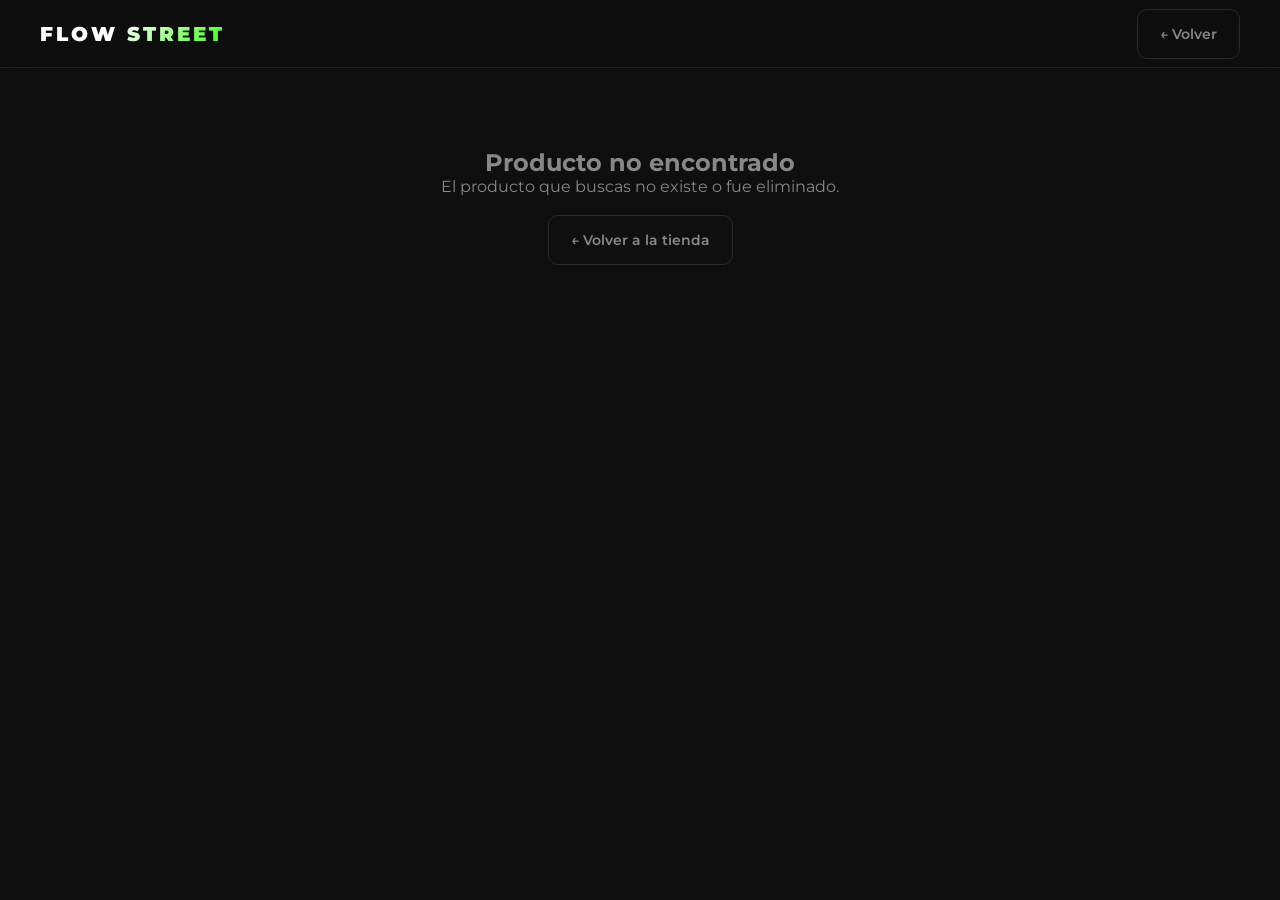
<file: Proyecto_E-commerce_LealAlberth/product-detail.html>
<!DOCTYPE html>
<html lang="es">
<head>
  <meta charset="UTF-8">
  <meta name="viewport" content="width=device-width, initial-scale=1.0">
  <title>Detalle del Producto — Flow Street</title>
  <link rel="preconnect" href="https://fonts.googleapis.com">
  <link rel="preconnect" href="https://fonts.gstatic.com" crossorigin>
  <link href="https://fonts.googleapis.com/css2?family=Montserrat:wght@400;500;600;700;800;900&display=swap" rel="stylesheet">
  <link rel="stylesheet" href="./css/product-detail.css">
  <link rel="stylesheet" href="./css/responsive.css">
</head>
<body>

  <header class="navbar">
    <h1 class="logo">Flow Street</h1>
    <button class="btn-back" onclick="history.back()">← Volver</button>
  </header>

  <div id="detailRoot"></div>

  <div id="toastContainer"></div>

  <script src="./js/toast.js"></script>
  <script src="./js/product-detail.js"></script>

</body>
</html>
</file>
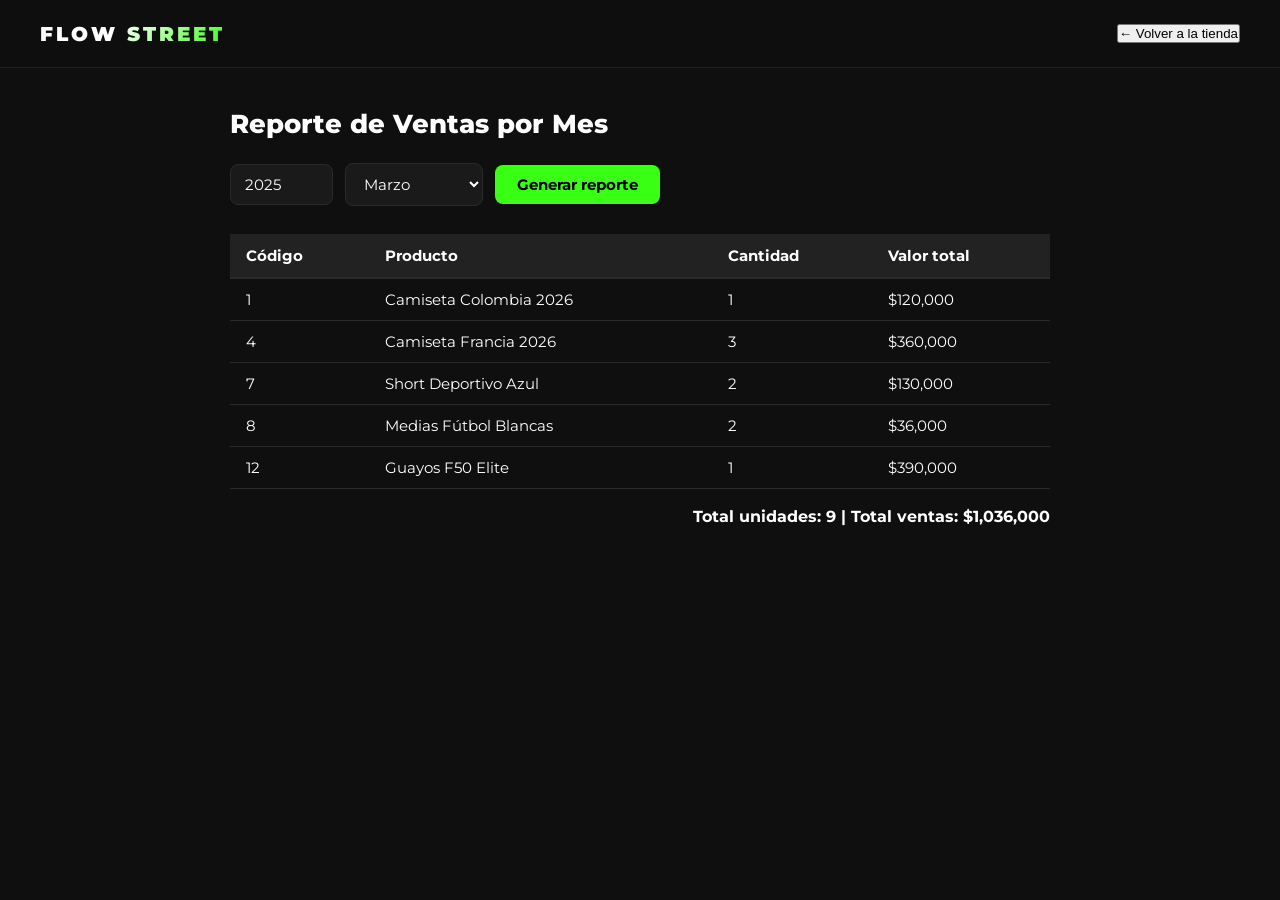
<file: Proyecto_E-commerce_LealAlberth/test/sales-report.html>
<!DOCTYPE html>
<html lang="es">
<head>
  <meta charset="UTF-8">
  <meta name="viewport" content="width=device-width, initial-scale=1.0">
  <title>Reporte de Ventas — Flow Street</title>
  <link rel="preconnect" href="https://fonts.googleapis.com">
  <link rel="preconnect" href="https://fonts.gstatic.com" crossorigin>
  <link href="https://fonts.googleapis.com/css2?family=Montserrat:wght@400;500;600;700;800;900&display=swap" rel="stylesheet">
  <link rel="stylesheet" href="../css/styles.css">
  <link rel="stylesheet" href="../css/responsive.css">
  <link rel="stylesheet" href="./sales-report.css">
</head>
<body>

  <header class="navbar">
    <h1 class="logo">Flow Street</h1>
    <button class="btn-back" onclick="location.href='../index.html'">← Volver a la tienda</button>
  </header>

  <div class="report-wrapper">
    <h2>Reporte de Ventas por Mes</h2>

    <div class="report-filters">
      <input type="number" id="reportYear" placeholder="Año" value="2025" min="2020" max="2099">
      <select id="reportMonth">
        <option value="1">Enero</option>
        <option value="2">Febrero</option>
        <option value="3" selected>Marzo</option>
        <option value="4">Abril</option>
        <option value="5">Mayo</option>
        <option value="6">Junio</option>
        <option value="7">Julio</option>
        <option value="8">Agosto</option>
        <option value="9">Septiembre</option>
        <option value="10">Octubre</option>
        <option value="11">Noviembre</option>
        <option value="12">Diciembre</option>
      </select>
      <button onclick="generateReport()">Generar reporte</button>
    </div>

    <div class="report-table-wrap">
      <table class="report-table">
        <thead>
          <tr>
            <th>Código</th>
            <th>Producto</th>
            <th>Cantidad</th>
            <th>Valor total</th>
          </tr>
        </thead>
        <tbody id="reportBody"></tbody>
      </table>
    </div>

    <p class="report-summary" id="reportSummary"></p>
  </div>

  <script src="../js/seed.js"></script>
  <script src="./sales-report.js"></script>
  <script>generateReport();</script>

</body>
</html>
</file>
<file: Proyecto_E-commerce_LealAlberth/css/product-detail.css>
@import url('https://fonts.googleapis.com/css2?family=Montserrat:wght@400;500;600;700;800;900&display=swap');

:root {
  --bg:        #0f0f0f;
  --surface:   #1a1a1a;
  --surface2:  #222;
  --border:    #2a2a2a;
  --text:      #ffffff;
  --muted:     #888;
  --accent:    #39ff14;
  --transition: 0.25s cubic-bezier(.4,0,.2,1);
}

* { margin: 0; padding: 0; box-sizing: border-box; }

body {
  font-family: 'Montserrat', 'Segoe UI', sans-serif;
  background: var(--bg);
  color: var(--text);
  -webkit-font-smoothing: antialiased;
}

/* ── NAVBAR ── */
.navbar {
  display: flex;
  justify-content: space-between;
  align-items: center;
  padding: 0 40px;
  height: 68px;
  background: rgba(15,15,15,0.85);
  backdrop-filter: blur(16px);
  -webkit-backdrop-filter: blur(16px);
  border-bottom: 1px solid rgba(255,255,255,0.08);
  position: sticky;
  top: 0;
  z-index: 100;
}

.logo {
  font-size: 20px;
  font-weight: 900;
  letter-spacing: 3px;
  text-transform: uppercase;
  background: linear-gradient(135deg, #fff 40%, var(--accent));
  -webkit-background-clip: text;
  -webkit-text-fill-color: transparent;
  background-clip: text;
}

/* ── DETAIL ── */
.detail-container {
  max-width: 960px;
  margin: 48px auto;
  padding: 0 24px;
  display: flex;
  gap: 48px;
  animation: fadeUp 0.5s ease both;
}

.detail-image {
  width: 420px;
  height: 480px;
  object-fit: cover;
  border-radius: 16px;
  flex-shrink: 0;
  border: 1px solid var(--border);
}

.detail-info {
  display: flex;
  flex-direction: column;
  justify-content: center;
  gap: 18px;
}

.detail-category {
  font-size: 11px;
  text-transform: uppercase;
  letter-spacing: 2px;
  color: var(--accent);
  font-weight: 700;
}

.detail-name {
  font-size: 32px;
  font-weight: 900;
  line-height: 1.1;
  letter-spacing: -0.5px;
}

.detail-price {
  font-size: 30px;
  font-weight: 800;
  color: var(--accent);
}

.detail-description {
  color: var(--muted);
  line-height: 1.75;
  font-size: 14px;
  font-weight: 500;
  border-top: 1px solid var(--border);
  padding-top: 18px;
}

.detail-actions {
  display: flex;
  gap: 12px;
  margin-top: 8px;
}

.btn-add-cart {
  flex: 1;
  padding: 15px;
  background: var(--accent);
  color: #0f0f0f;
  border: none;
  border-radius: 10px;
  font-size: 14px;
  font-weight: 800;
  font-family: inherit;
  letter-spacing: 0.5px;
  cursor: pointer;
  transition: transform var(--transition), box-shadow var(--transition);
}

.btn-add-cart:hover {
  transform: translateY(-3px);
  box-shadow: 0 0 28px rgba(57,255,20,0.45);
}

.btn-back {
  padding: 15px 22px;
  background: transparent;
  color: var(--muted);
  border: 1px solid var(--border);
  border-radius: 10px;
  font-size: 14px;
  font-weight: 600;
  font-family: inherit;
  cursor: pointer;
  transition: border-color var(--transition), color var(--transition);
}

.btn-back:hover { border-color: #555; color: var(--text); }

.not-found {
  text-align: center;
  padding: 80px 20px;
  color: var(--muted);
}

/* ── TOAST ── */
#toastContainer {
  position: fixed;
  top: 80px;
  right: 20px;
  z-index: 9999;
  display: flex;
  flex-direction: column;
  gap: 8px;
}

.toast {
  padding: 14px 20px;
  border-radius: 10px;
  font-size: 13px;
  font-weight: 600;
  font-family: inherit;
  min-width: 260px;
  box-shadow: 0 8px 24px rgba(0,0,0,0.4);
  animation: toastIn 0.3s ease;
  border: 1px solid rgba(255,255,255,0.08);
}

@keyframes toastIn {
  from { opacity: 0; transform: translateX(60px); }
  to   { opacity: 1; transform: translateX(0); }
}

.toast.success { background: #0d2e14; border-color: var(--accent); color: var(--accent); }
.toast.error   { background: #2e0d0d; border-color: #ff5555; color: #ff5555; }
.toast.info    { background: #0d1e2e; border-color: #00bfff; color: #00bfff; }

@keyframes fadeUp {
  from { opacity: 0; transform: translateY(20px); }
  to   { opacity: 1; transform: translateY(0); }
}

.hidden { display: none !important; }

@media (max-width: 768px) {
  .detail-container { flex-direction: column; margin: 20px auto; }
  .detail-image { width: 100%; height: 300px; }
  .navbar { padding: 0 20px; }
}

/* ── FAVORITO EN DETALLE ── */
#detailFavBtn {
  padding: 15px 20px;
  background: transparent;
  color: #ff4d6d;
  border: 1px solid #ff4d6d;
  border-radius: 10px;
  font-size: 14px;
  font-weight: 700;
  font-family: inherit;
  cursor: pointer;
  transition: background var(--transition), color var(--transition);
}

#detailFavBtn.fav-active,
#detailFavBtn:hover {
  background: #ff4d6d;
  color: #fff;
}

/* ── RATING EN DETALLE ── */
#ratingBox { margin: 4px 0; }

#ratingBox .rating-stars { display: flex; align-items: center; gap: 6px; }

#ratingBox .star {
  font-size: 26px;
  cursor: pointer;
  color: #444;
  transition: color var(--transition), transform var(--transition);
}

#ratingBox .star.filled { color: #ffd700; }
#ratingBox .star:hover  { color: #ffd700; transform: scale(1.2); }
#ratingBox .rating-count { font-size: 13px; color: var(--muted); }

/* ── STOCK BADGE EN DETALLE ── */
.stock-badge {
  display: inline-block;
  padding: 4px 12px;
  border-radius: 50px;
  font-size: 12px;
  font-weight: 700;
}

.stock-badge.ok  { background: rgba(57,255,20,0.12);  color: #39ff14; }
.stock-badge.low { background: rgba(255,165,0,0.12);  color: orange; }
.stock-badge.out { background: rgba(255,85,85,0.12);  color: #ff5555; }
</file>
<file: Proyecto_E-commerce_LealAlberth/css/responsive.css>
/* ── DESKTOP GRANDE ── */
@media (max-width: 1200px) {
  .products-container { grid-template-columns: repeat(3, 1fr); }
}

@media (max-width: 900px) {
  .products-container { grid-template-columns: repeat(2, 1fr); }
  .hero-content { padding: 0 40px; }
}

/* ── TABLET ── */
@media (max-width: 768px) {
  .navbar {
    flex-wrap: wrap;
    height: auto;
    padding: 14px 20px;
    gap: 10px;
  }

  #searchInput { width: 100%; order: 3; }

  .hero { height: 70vh; min-height: 420px; }
  .hero-content { padding: 0 24px; }
  .hero-title { font-size: 40px; }

  .products-container {
    grid-template-columns: repeat(2, 1fr);
    padding: 16px 20px 40px;
    gap: 14px;
  }

  .filters { padding: 20px 20px 8px; }

  .cart-modal { width: 100%; }

  /* ADMIN */
  .dashboard { flex-direction: column; }

  .sidebar {
    width: 100%;
    height: auto;
    min-height: unset;
    position: static;
    flex-direction: row;
    flex-wrap: wrap;
    gap: 12px;
    padding: 16px;
  }

  .sidebar nav ul { flex-direction: row; flex-wrap: wrap; }
  .sidebar-item { padding: 10px 12px; font-size: 12px; }
  #logoutBtn { margin-top: 0; }
  .content { padding: 20px; }

  .admin-card { flex-direction: column; align-items: flex-start; }
  .admin-card-img { width: 100%; height: 160px; border-radius: 8px; }
  .admin-card-actions { width: 100%; }
  .btn-edit, .btn-delete { flex: 1; }

  .form-container { padding: 16px; }
}

/* ── MÓVIL ── */
@media (max-width: 480px) {
  .logo { font-size: 16px; }

  .hero-title { font-size: 32px; }
  .hero-sub { font-size: 13px; }

  .products-container { grid-template-columns: 1fr; }

  .product-card img { height: 220px; }

  .module-header { flex-direction: column; align-items: flex-start; gap: 12px; }
  .module-header button { width: 100%; }
}
</file>
<file: Proyecto_E-commerce_LealAlberth/css/styles.css>
@import url('https://fonts.googleapis.com/css2?family=Montserrat:wght@400;500;600;700;800;900&display=swap');

:root {
  --bg:        #0f0f0f;
  --surface:   #1a1a1a;
  --surface2:  #222;
  --border:    #2a2a2a;
  --text:      #ffffff;
  --muted:     #888;
  --accent:    #39ff14;
  --accent-dim: rgba(57,255,20,0.12);
  --glass:     rgba(255,255,255,0.04);
  --glass-border: rgba(255,255,255,0.08);
  --radius:    14px;
  --transition: 0.25s cubic-bezier(.4,0,.2,1);
}

* { margin: 0; padding: 0; box-sizing: border-box; }

body {
  font-family: 'Montserrat', 'Segoe UI', sans-serif;
  background: var(--bg);
  color: var(--text);
  -webkit-font-smoothing: antialiased;
}

/* ── NAVBAR ── */
.navbar {
  display: flex;
  justify-content: space-between;
  align-items: center;
  padding: 0 40px;
  height: 68px;
  background: rgba(15,15,15,0.85);
  backdrop-filter: blur(16px);
  -webkit-backdrop-filter: blur(16px);
  border-bottom: 1px solid var(--glass-border);
  position: sticky;
  top: 0;
  z-index: 100;
}

.logo {
  font-size: 20px;
  font-weight: 900;
  letter-spacing: 3px;
  text-transform: uppercase;
  background: linear-gradient(135deg, #fff 40%, var(--accent));
  -webkit-background-clip: text;
  -webkit-text-fill-color: transparent;
  background-clip: text;
}

#searchInput {
  padding: 10px 18px;
  width: 280px;
  border: 1px solid var(--border);
  border-radius: 50px;
  font-size: 13px;
  font-family: inherit;
  background: var(--surface);
  color: var(--text);
  outline: none;
  transition: border-color var(--transition), background var(--transition);
}

#searchInput::placeholder { color: var(--muted); }
#searchInput:focus { border-color: var(--accent); background: var(--surface2); }

#cartButton {
  position: relative;
  padding: 10px 22px;
  background: var(--accent);
  color: #0f0f0f;
  border: none;
  border-radius: 50px;
  font-size: 13px;
  font-weight: 700;
  font-family: inherit;
  letter-spacing: 0.5px;
  cursor: pointer;
  display: flex;
  align-items: center;
  gap: 8px;
  transition: transform var(--transition), box-shadow var(--transition);
}

#cartButton:hover {
  transform: translateY(-2px);
  box-shadow: 0 0 20px rgba(57,255,20,0.4);
}

.cart-badge {
  background: #0f0f0f;
  color: var(--accent);
  border-radius: 50%;
  width: 20px;
  height: 20px;
  font-size: 11px;
  font-weight: 800;
  display: inline-flex;
  align-items: center;
  justify-content: center;
}

/* ── HERO ── */
.hero {
  position: relative;
  height: 88vh;
  min-height: 520px;
  background: url('https://images.unsplash.com/photo-1579952363873-27f3bade9f55?w=1600&q=80') center/cover no-repeat;
  display: flex;
  align-items: center;
  overflow: hidden;
}

.hero-overlay {
  position: absolute;
  inset: 0;
  background: linear-gradient(105deg, rgba(0,0,0,0.82) 45%, rgba(0,0,0,0.3) 100%);
}

.hero-content {
  position: relative;
  z-index: 1;
  padding: 0 80px;
  animation: fadeUp 0.7s ease both;
}

.hero-tag {
  display: inline-block;
  padding: 5px 14px;
  border: 1px solid var(--accent);
  color: var(--accent);
  font-size: 11px;
  font-weight: 700;
  letter-spacing: 2px;
  text-transform: uppercase;
  border-radius: 50px;
  margin-bottom: 20px;
}

.hero-title {
  font-size: clamp(42px, 7vw, 88px);
  font-weight: 900;
  line-height: 1.05;
  letter-spacing: -1px;
  text-transform: uppercase;
  margin-bottom: 18px;
}

.hero-title em {
  font-style: normal;
  color: var(--accent);
}

.hero-sub {
  font-size: 16px;
  color: rgba(255,255,255,0.65);
  font-weight: 500;
  margin-bottom: 36px;
  max-width: 420px;
  line-height: 1.6;
}

.hero-cta {
  display: inline-block;
  padding: 14px 36px;
  background: var(--accent);
  color: #0f0f0f;
  font-size: 13px;
  font-weight: 800;
  letter-spacing: 1.5px;
  text-transform: uppercase;
  text-decoration: none;
  border-radius: 50px;
  transition: transform var(--transition), box-shadow var(--transition);
}

.hero-cta:hover {
  transform: translateY(-3px);
  box-shadow: 0 0 32px rgba(57,255,20,0.5);
}

/* ── FILTROS ── */
.filters {
  padding: 28px 40px 12px;
}

#categoryFilter {
  padding: 10px 18px;
  border: 1px solid var(--border);
  border-radius: 50px;
  font-size: 13px;
  font-family: inherit;
  font-weight: 600;
  background: var(--surface);
  color: var(--text);
  cursor: pointer;
  outline: none;
  transition: border-color var(--transition);
}

#categoryFilter:focus { border-color: var(--accent); }

/* ── GRID PRODUCTOS ── */
.products-container {
  display: grid;
  grid-template-columns: repeat(4, 1fr);
  gap: 20px;
  padding: 20px 40px 60px;
}

/* ── PRODUCT CARD ── */
.product-card {
  background: var(--surface);
  border-radius: var(--radius);
  overflow: hidden;
  border: 1px solid var(--border);
  display: flex;
  flex-direction: column;
  transition: transform var(--transition), box-shadow var(--transition), border-color var(--transition);
  animation: fadeUp 0.4s ease both;
}

.product-card:hover {
  transform: translateY(-8px);
  box-shadow: 0 20px 48px rgba(0,0,0,0.5), 0 0 0 1px var(--accent);
  border-color: var(--accent);
}

.product-card-link {
  text-decoration: none;
  color: inherit;
  display: flex;
  flex-direction: column;
}

.product-card-img-wrap {
  overflow: hidden;
  position: relative;
}

.product-card img {
  width: 100%;
  height: 240px;
  object-fit: cover;
  display: block;
  transition: transform 0.4s ease;
}

.product-card:hover img { transform: scale(1.06); }

.product-card-body {
  padding: 14px 16px 6px;
}

.product-card h3 {
  font-size: 14px;
  font-weight: 700;
  letter-spacing: 0.3px;
  margin-bottom: 6px;
  color: var(--text);
}

.product-card .price {
  font-size: 18px;
  font-weight: 800;
  color: var(--accent);
}

.product-card button {
  margin: 10px 16px 16px;
  padding: 11px;
  border: 1px solid var(--border);
  background: transparent;
  color: var(--text);
  border-radius: 8px;
  font-size: 13px;
  font-weight: 700;
  font-family: inherit;
  letter-spacing: 0.5px;
  cursor: pointer;
  transition: background var(--transition), border-color var(--transition), color var(--transition), transform var(--transition);
}

.product-card button:hover {
  background: var(--accent);
  border-color: var(--accent);
  color: #0f0f0f;
  transform: translateY(-1px);
}

/* ── CARRITO MODAL ── */
.cart-modal {
  position: fixed;
  top: 0;
  right: 0;
  width: 420px;
  height: 100vh;
  background: rgba(20,20,20,0.96);
  backdrop-filter: blur(20px);
  -webkit-backdrop-filter: blur(20px);
  border-left: 1px solid var(--glass-border);
  padding: 28px 24px;
  overflow-y: auto;
  z-index: 200;
  transform: translateX(0);
  opacity: 1;
  transition: transform 0.35s cubic-bezier(.4,0,.2,1), opacity 0.35s ease;
}

.cart-modal.cart-closing {
  transform: translateX(100%);
  opacity: 0;
  pointer-events: none;
}

.cart-modal.cart-opening {
  transform: translateX(100%);
  opacity: 0;
}

.cart-content h2 {
  margin-bottom: 24px;
  font-size: 18px;
  font-weight: 800;
  letter-spacing: 1px;
  text-transform: uppercase;
}

.cart-item {
  display: flex;
  align-items: center;
  gap: 14px;
  margin-bottom: 16px;
  padding-bottom: 16px;
  border-bottom: 1px solid var(--border);
}

.cart-item img {
  width: 68px;
  height: 68px;
  object-fit: cover;
  border-radius: 8px;
  flex-shrink: 0;
}

.cart-item div { flex: 1; }
.cart-item h4 { font-size: 13px; font-weight: 600; margin-bottom: 4px; }
.cart-item p  { font-size: 14px; font-weight: 800; color: var(--accent); }

.cart-item button {
  border: 1px solid #3a1a1a;
  background: #2a1010;
  color: #ff5555;
  width: 30px;
  height: 30px;
  border-radius: 50%;
  cursor: pointer;
  font-size: 13px;
  transition: background var(--transition);
}

.cart-item button:hover { background: #3d1515; }

.empty-cart {
  text-align: center;
  color: var(--muted);
  padding: 48px 0;
  font-size: 14px;
}

#cartTotal {
  font-size: 18px;
  font-weight: 800;
  margin: 20px 0;
  color: var(--accent);
}

#buyButton, #closeCart {
  width: 100%;
  padding: 13px;
  margin-top: 10px;
  border: none;
  border-radius: 10px;
  font-size: 14px;
  font-weight: 700;
  font-family: inherit;
  letter-spacing: 0.5px;
  cursor: pointer;
  transition: transform var(--transition), box-shadow var(--transition);
}

#buyButton {
  background: var(--accent);
  color: #0f0f0f;
}

#buyButton:hover {
  transform: translateY(-2px);
  box-shadow: 0 0 20px rgba(57,255,20,0.35);
}

#closeCart {
  background: var(--surface2);
  color: var(--muted);
  border: 1px solid var(--border);
}

#closeCart:hover { color: var(--text); border-color: #555; }

/* ── CHECKOUT ── */
.checkout-form {
  display: flex;
  flex-direction: column;
  gap: 10px;
  margin-top: 20px;
  padding-top: 20px;
  border-top: 1px solid var(--border);
}

.checkout-form input {
  padding: 11px 14px;
  border: 1px solid var(--border);
  border-radius: 8px;
  font-size: 13px;
  font-family: inherit;
  background: var(--surface2);
  color: var(--text);
  outline: none;
  transition: border-color var(--transition);
}

.checkout-form input::placeholder { color: var(--muted); }
.checkout-form input:focus { border-color: var(--accent); }

#confirmPurchaseBtn {
  padding: 13px;
  border: none;
  background: #00bfff;
  color: #0f0f0f;
  border-radius: 8px;
  font-size: 14px;
  font-weight: 700;
  font-family: inherit;
  cursor: pointer;
  transition: transform var(--transition), box-shadow var(--transition);
}

#confirmPurchaseBtn:hover {
  transform: translateY(-2px);
  box-shadow: 0 0 18px rgba(0,191,255,0.35);
}

/* ── TOAST ── */
#toastContainer {
  position: fixed;
  top: 80px;
  right: 20px;
  z-index: 9999;
  display: flex;
  flex-direction: column;
  gap: 8px;
}

.toast {
  padding: 14px 20px;
  border-radius: 10px;
  color: white;
  font-size: 13px;
  font-weight: 600;
  font-family: inherit;
  min-width: 260px;
  box-shadow: 0 8px 24px rgba(0,0,0,0.4);
  animation: toastIn 0.3s ease;
  border: 1px solid rgba(255,255,255,0.08);
}

@keyframes toastIn {
  from { opacity: 0; transform: translateX(60px); }
  to   { opacity: 1; transform: translateX(0); }
}

.toast.success { background: #0d2e14; border-color: var(--accent); color: var(--accent); }
.toast.error   { background: #2e0d0d; border-color: #ff5555; color: #ff5555; }
.toast.info    { background: #0d1e2e; border-color: #00bfff; color: #00bfff; }

/* ── ANIMATIONS ── */
@keyframes fadeUp {
  from { opacity: 0; transform: translateY(20px); }
  to   { opacity: 1; transform: translateY(0); }
}

.hidden { display: none !important; }

/* ── PRICE FILTER ── */
#priceFilterWrapper {
  display: inline-flex;
  align-items: center;
  gap: 8px;
  margin-left: 12px;
}

#priceFilterWrapper input {
  width: 110px;
  padding: 10px 14px;
  border: 1px solid var(--border);
  border-radius: 50px;
  font-size: 13px;
  font-family: inherit;
  background: var(--surface);
  color: var(--text);
  outline: none;
  transition: border-color var(--transition);
}

#priceFilterWrapper input:focus { border-color: var(--accent); }

#applyPriceFilter {
  padding: 10px 18px;
  background: var(--accent);
  color: #0f0f0f;
  border: none;
  border-radius: 50px;
  font-size: 13px;
  font-weight: 700;
  font-family: inherit;
  cursor: pointer;
}

#clearPriceFilter {
  padding: 10px 14px;
  background: transparent;
  color: var(--muted);
  border: 1px solid var(--border);
  border-radius: 50px;
  font-size: 13px;
  cursor: pointer;
}

/* ── FAVORITES ── */
#favButton {
  padding: 10px 22px;
  background: transparent;
  color: var(--text);
  border: 1px solid var(--border);
  border-radius: 50px;
  font-size: 13px;
  font-weight: 700;
  font-family: inherit;
  cursor: pointer;
  display: flex;
  align-items: center;
  gap: 8px;
  transition: border-color var(--transition), color var(--transition);
}

#favButton:hover { border-color: #ff4d6d; color: #ff4d6d; }

.fav-btn {
  background: transparent;
  border: none;
  font-size: 18px;
  cursor: pointer;
  color: var(--muted);
  transition: color var(--transition), transform var(--transition);
  padding: 4px 8px;
}

.fav-btn.fav-active, .fav-btn:hover { color: #ff4d6d; transform: scale(1.2); }

/* ── RATINGS ── */
.rating-stars { display: flex; align-items: center; gap: 4px; margin: 8px 0; }

.star {
  font-size: 20px;
  cursor: pointer;
  color: var(--muted);
  transition: color var(--transition), transform var(--transition);
}

.star.filled { color: #ffd700; }
.star:hover  { color: #ffd700; transform: scale(1.2); }

.rating-count { font-size: 12px; color: var(--muted); margin-left: 6px; }

/* ── QTY CONTROLS ── */
.qty-controls {
  display: flex;
  align-items: center;
  gap: 6px;
}

.qty-controls button {
  width: 28px;
  height: 28px;
  border-radius: 50%;
  border: 1px solid var(--border);
  background: var(--surface2);
  color: var(--text);
  font-size: 16px;
  cursor: pointer;
  display: flex;
  align-items: center;
  justify-content: center;
  transition: background var(--transition), border-color var(--transition);
}

.qty-controls button:hover { background: var(--accent); border-color: var(--accent); color: #0f0f0f; }
.qty-controls span { font-weight: 700; min-width: 20px; text-align: center; }

/* ── COUPONS ── */
#couponWrapper { margin: 12px 0; }

.coupon-row {
  display: flex;
  gap: 8px;
  margin-bottom: 6px;
}

#couponInput {
  flex: 1;
  padding: 10px 14px;
  border: 1px solid var(--border);
  border-radius: 8px;
  font-size: 13px;
  font-family: inherit;
  background: var(--surface2);
  color: var(--text);
  outline: none;
  text-transform: uppercase;
  transition: border-color var(--transition);
}

#couponInput:focus { border-color: var(--accent); }

#applyCoupon {
  padding: 10px 16px;
  background: var(--accent);
  color: #0f0f0f;
  border: none;
  border-radius: 8px;
  font-size: 13px;
  font-weight: 700;
  font-family: inherit;
  cursor: pointer;
}

#couponMsg { font-size: 12px; font-weight: 600; }

/* ── THEME TOGGLE ── */
#themeToggle {
  padding: 10px 18px;
  background: transparent;
  color: var(--text);
  border: 1px solid var(--border);
  border-radius: 50px;
  font-size: 13px;
  font-weight: 700;
  font-family: inherit;
  cursor: pointer;
  transition: border-color var(--transition), color var(--transition);
}

#themeToggle:hover { border-color: var(--accent); color: var(--accent); }

/* ── STOCK BADGES ── */
.stock-badge {
  display: inline-block;
  padding: 3px 10px;
  border-radius: 50px;
  font-size: 11px;
  font-weight: 700;
  margin-top: 4px;
}

.stock-badge.ok  { background: rgba(57,255,20,0.12); color: var(--accent); }
.stock-badge.low { background: rgba(255,165,0,0.12); color: orange; }
.stock-badge.out { background: rgba(255,85,85,0.12); color: #ff5555; }

/* ── CARD ACTIONS (botón carrito + favorito) ── */
.card-actions {
  display: flex;
  align-items: center;
  gap: 8px;
  margin: 10px 16px 16px;
}

.card-actions button:first-child {
  flex: 1;
  margin: 0;
  padding: 11px;
  border: 1px solid var(--border);
  background: transparent;
  color: var(--text);
  border-radius: 8px;
  font-size: 13px;
  font-weight: 700;
  font-family: inherit;
  cursor: pointer;
  transition: background var(--transition), border-color var(--transition), color var(--transition);
}

.card-actions button:first-child:hover {
  background: var(--accent);
  border-color: var(--accent);
  color: #0f0f0f;
}

.card-rating {
  font-size: 12px;
  color: #ffd700;
  font-weight: 700;
  margin-top: 2px;
}

/* ── BTN REPORTE ── */
.btn-report {
  padding: 10px 18px;
  background: transparent;
  color: var(--text);
  border: 1px solid var(--border);
  border-radius: 50px;
  font-size: 13px;
  font-weight: 700;
  font-family: inherit;
  text-decoration: none;
  transition: border-color var(--transition), color var(--transition);
}

.btn-report:hover { border-color: var(--accent); color: var(--accent); }
</file>
<file: Proyecto_E-commerce_LealAlberth/test/sales-report.css>
.report-wrapper {
  max-width: 860px;
  margin: 40px auto;
  padding: 0 20px 60px;
}

.report-wrapper h2 {
  font-size: 1.6rem;
  font-weight: 800;
  margin-bottom: 24px;
  color: var(--text);
}

.report-filters {
  display: flex;
  gap: 12px;
  align-items: center;
  flex-wrap: wrap;
  margin-bottom: 28px;
}

.report-filters select,
.report-filters input {
  padding: 10px 14px;
  border-radius: 8px;
  border: 1px solid var(--border);
  background: var(--surface);
  color: var(--text);
  font-family: inherit;
  font-size: 0.95rem;
}

.report-filters button {
  padding: 10px 22px;
  background: var(--accent, #00e5ff);
  color: #000;
  border: none;
  border-radius: 8px;
  font-weight: 700;
  font-family: inherit;
  cursor: pointer;
  font-size: 0.95rem;
}

.report-filters button:hover {
  opacity: 0.85;
}

.report-table-wrap {
  overflow-x: auto;
}

.report-table {
  width: 100%;
  border-collapse: collapse;
  font-size: 0.95rem;
}

.report-table th {
  background: var(--surface2, #ebebeb);
  color: var(--text);
  padding: 12px 16px;
  text-align: left;
  font-weight: 700;
  border-bottom: 2px solid var(--border);
}

.report-table td {
  padding: 11px 16px;
  border-bottom: 1px solid var(--border);
  color: var(--text);
}

.report-table tr:hover td {
  background: var(--glass, rgba(0,0,0,0.03));
}

.report-summary {
  margin-top: 18px;
  font-weight: 700;
  font-size: 1rem;
  color: var(--text);
  text-align: right;
}
</file>
